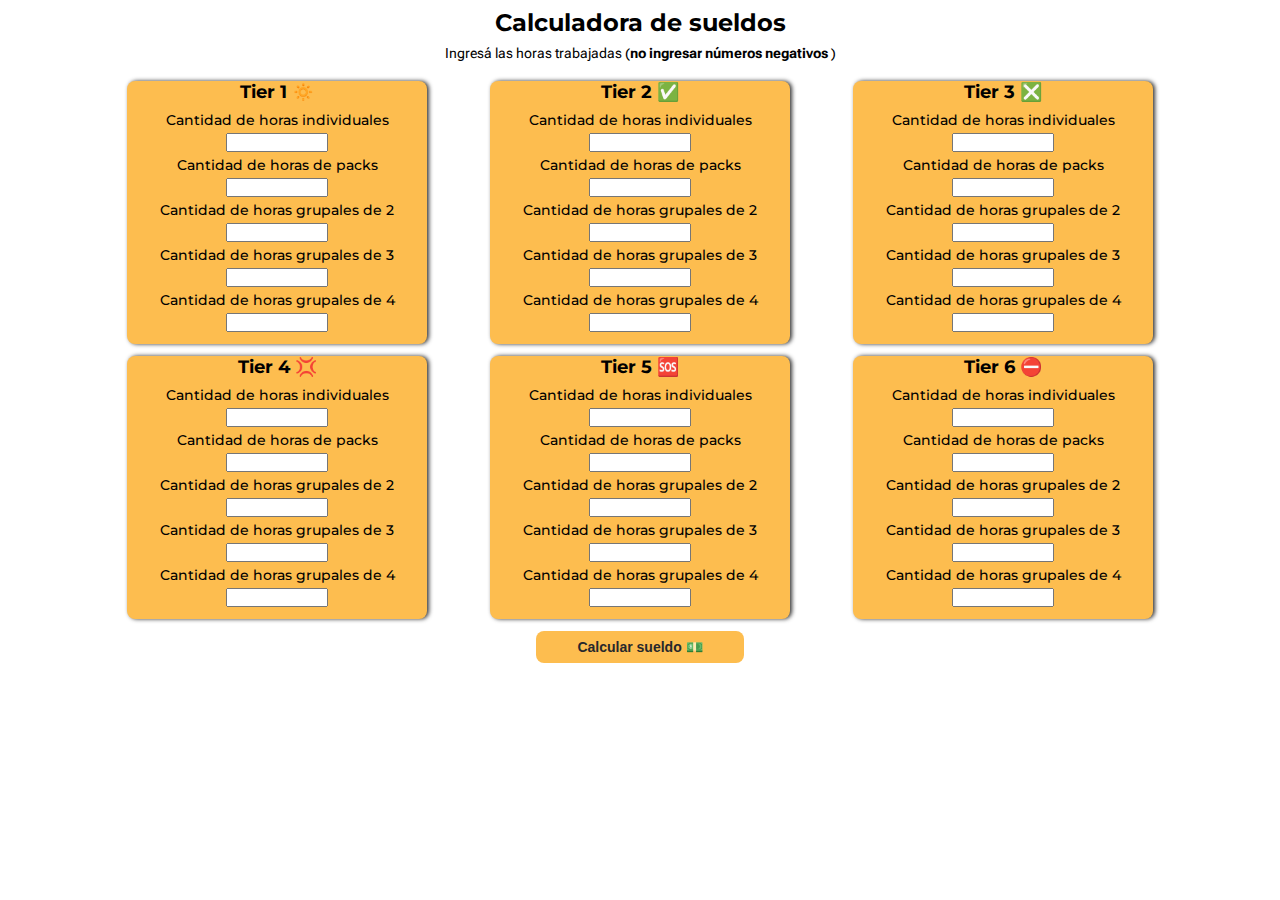
<file: gmSueldos/index.html>
<!DOCTYPE html>
<html lang="en">
  <head>
    <meta charset="UTF-8" />
    <meta http-equiv="X-UA-Compatible" content="IE=edge" />
    <meta name="viewport" content="width=device-width, initial-scale=1.0" />
    <title>Sueldo de profesores en GM</title>
    <link rel="stylesheet" href="./css/main.css" />
    <link
      rel="stylesheet"
      href="./css/tablet.css"
      media="screen and (min-width:768px)"
    />
    <link rel="preconnect" href="https://fonts.googleapis.com" />
    <link rel="preconnect" href="https://fonts.gstatic.com" crossorigin />
    <link
      href="https://fonts.googleapis.com/css2?family=Montserrat:wght@100;300;500;700&family=Roboto+Flex:opsz,wght@8..144,100;8..144,300;8..144,400;8..144,700&display=swap"
      rel="stylesheet"
    />
  </head>
  <body>
    <header>
      <h1>Calculadora de sueldos</h1>
      <p>
        Ingresá las horas trabajadas (<strong
          >no ingresar números negativos</strong
        >
        )
      </p>
    </header>

    <main>
      <section class="tiers-container">
        <article class="tier tier-1">
          <h2>Tier 1 🔅</h2>
          <div>
            <label for="tier1Ind"> Cantidad de horas individuales</label>
            <input id="tier1Ind" type="number" />

            <label for="tier1Pack"> Cantidad de horas de packs</label>
            <input id="tier1Pack" type="number" />

            <label for="tier1Gx2"> Cantidad de horas grupales de 2</label>
            <input id="tier1Gx2" type="number" />

            <label for="tier1Gx3"> Cantidad de horas grupales de 3</label>
            <input id="tier1Gx3" type="number" />

            <label for="tier1Gx4"> Cantidad de horas grupales de 4</label>
            <input id="tier1Gx4" type="number" />
          </div>
        </article>

        <article class="tier tier-2">
          <h2>Tier 2 ✅</h2>
          <div>
            <label for="tier2Ind"> Cantidad de horas individuales</label>
            <input id="tier2Ind" type="number" />

            <label for="tier2Pack"> Cantidad de horas de packs</label>
            <input id="tier2Pack" type="number" />

            <label for="tier2Gx2"> Cantidad de horas grupales de 2</label>
            <input id="tier2Gx2" type="number" />

            <label for="tier2Gx3"> Cantidad de horas grupales de 3</label>
            <input id="tier2Gx3" type="number" />

            <label for="tier2Gx4"> Cantidad de horas grupales de 4</label>
            <input id="tier2Gx4" type="number" />
          </div>
        </article>

        <article class="tier tier-3">
          <h2>Tier 3 ❎</h2>
          <div>
            <label for="tier3Ind"> Cantidad de horas individuales</label>
            <input id="tier3Ind" type="number" />

            <label for="tier3Pack"> Cantidad de horas de packs</label>
            <input id="tier3Pack" type="number" />

            <label for="tier3Gx2"> Cantidad de horas grupales de 2</label>
            <input id="tier3Gx2" type="number" />

            <label for="tier3Gx3"> Cantidad de horas grupales de 3</label>
            <input id="tier3Gx3" type="number" />

            <label for="tier3Gx4"> Cantidad de horas grupales de 4</label>
            <input id="tier3Gx4" type="number" />
          </div>
        </article>

        <article class="tier tier-4">
          <h2>Tier 4 💢</h2>
          <div>
            <label for="tier4Ind"> Cantidad de horas individuales</label>
            <input id="tier4Ind" type="number" />

            <label for="tier4Pack"> Cantidad de horas de packs</label>
            <input id="tier4Pack" type="number" />

            <label for="tier4Gx2"> Cantidad de horas grupales de 2</label>
            <input id="tier4Gx2" type="number" />

            <label for="tier4Gx3"> Cantidad de horas grupales de 3</label>
            <input id="tier4Gx3" type="number" />

            <label for="tier4Gx4"> Cantidad de horas grupales de 4</label>
            <input id="tier4Gx4" type="number" />
          </div>
        </article>

        <article class="tier tier-5">
          <h2>Tier 5 🆘</h2>
          <div>
            <label for="tier5Ind"> Cantidad de horas individuales</label>
            <input id="tier5Ind" type="number" />

            <label for="tier5Pack"> Cantidad de horas de packs</label>
            <input id="tier5Pack" type="number" />

            <label for="tier5Gx2"> Cantidad de horas grupales de 2</label>
            <input id="tier5Gx2" type="number" />

            <label for="tier5Gx3"> Cantidad de horas grupales de 3</label>
            <input id="tier5Gx3" type="number" />

            <label for="tier5Gx4"> Cantidad de horas grupales de 4</label>
            <input id="tier5Gx4" type="number" />
          </div>
        </article>

        <article class="tier tier-6">
          <h2>Tier 6 ⛔</h2>
          <div>
            <label for="tier6Ind"> Cantidad de horas individuales</label>
            <input id="tier6Ind" type="number" />

            <label for="tier6Pack"> Cantidad de horas de packs</label>
            <input id="tier6Pack" type="number" />

            <label for="tier6Gx2"> Cantidad de horas grupales de 2</label>
            <input id="tier6Gx2" type="number" />

            <label for="tier6Gx3"> Cantidad de horas grupales de 3</label>
            <input id="tier6Gx3" type="number" />

            <label for="tier6Gx4"> Cantidad de horas grupales de 4</label>
            <input id="tier6Gx4" type="number" />
          </div>
        </article>
      </section>

      <section>
        <article class="button-container">
          <button id="calcBtn">Calcular sueldo 💵</button>
          <p id="result"></p>
        </article>
      </section>
    </main>
    <script src="./script.js"></script>
  </body>
</html>
</file>
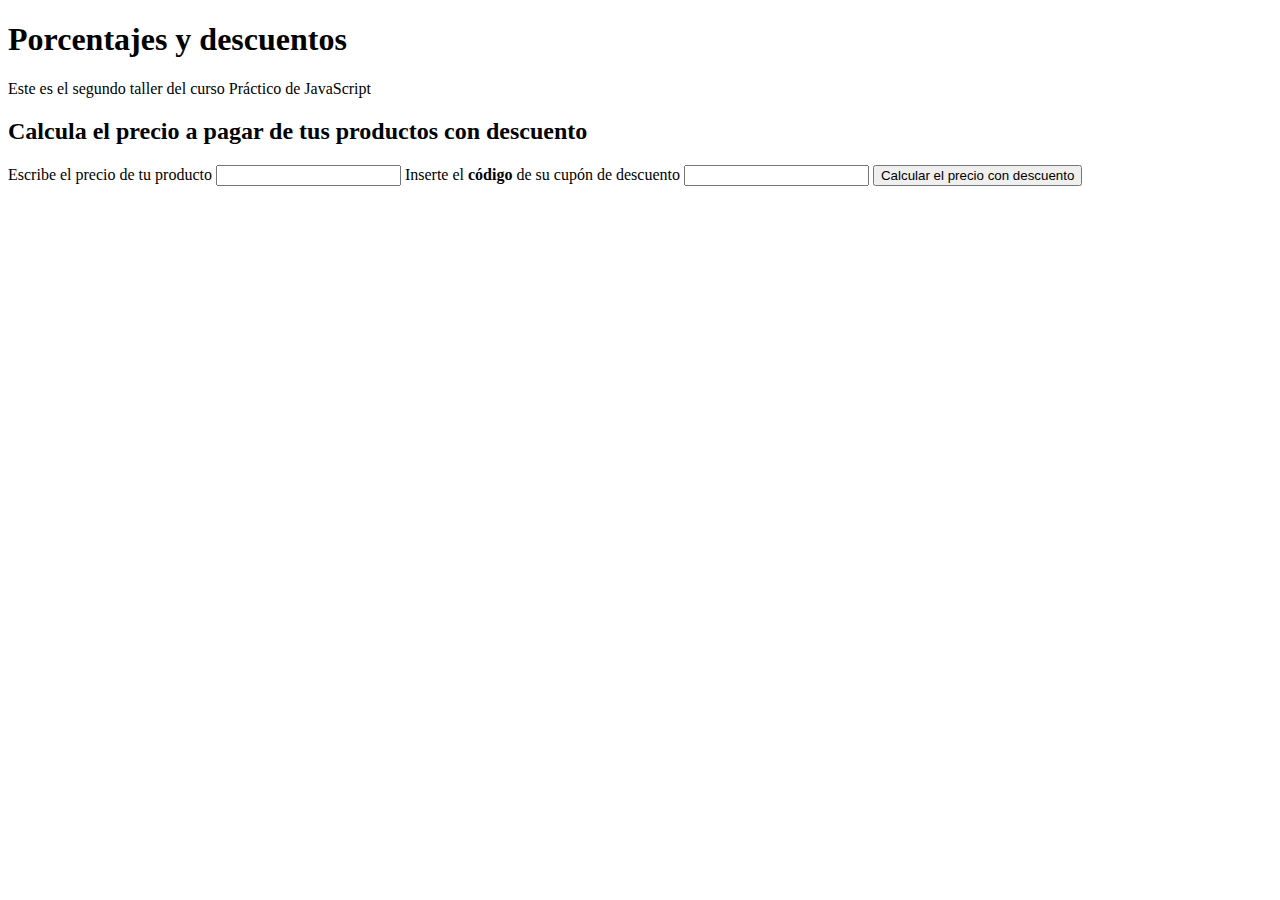
<file: descuentos.html>
<!DOCTYPE html>
<html lang="en">
  <head>
    <meta charset="UTF-8" />
    <meta http-equiv="X-UA-Compatible" content="IE=edge" />
    <meta name="viewport" content="width=device-width, initial-scale=1.0" />
    <title>Porcentajes y descuentos | Curso Práctico de JS</title>
    <link rel="stylesheet" href="./css/descuentos.css" />
  </head>
  <header>
    <h1>Porcentajes y descuentos</h1>

    <p>Este es el segundo taller del curso Práctico de JavaScript</p>
  </header>

  <section>
    <h2>Calcula el precio a pagar de tus productos con descuento</h2>

    <form action="">
      <label for="inputPrice">Escribe el precio de tu producto</label>
      <input id="inputPrice" type="number" />

      <label for="inputDiscountCode"
        >Inserte el <b>código</b> de su cupón de descuento</label
      >
      <input id="inputDiscountCode" type="text" />

      <!-- <button type="button" onclick="showInputCoupon()">
        ¿Posee un cupón de descuento?
      </button> -->

      <!-- <select name="discountAmount" id="list-discount" class="displayOff">
        <option value="none">0%</option>
        <option value="ten">10%</option>
        <option value="fifteen">15%</option>
        <option value="twenty-five">25%</option>
      </select> -->

      <button type="button" onclick="onClickButtonPriceDiscount()">
        Calcular el precio con descuento
      </button>

      <p id="resultP"></p>
    </form>
  </section>

  <script src="./descuentos.js"></script>
  <body></body>
</html>
</file>
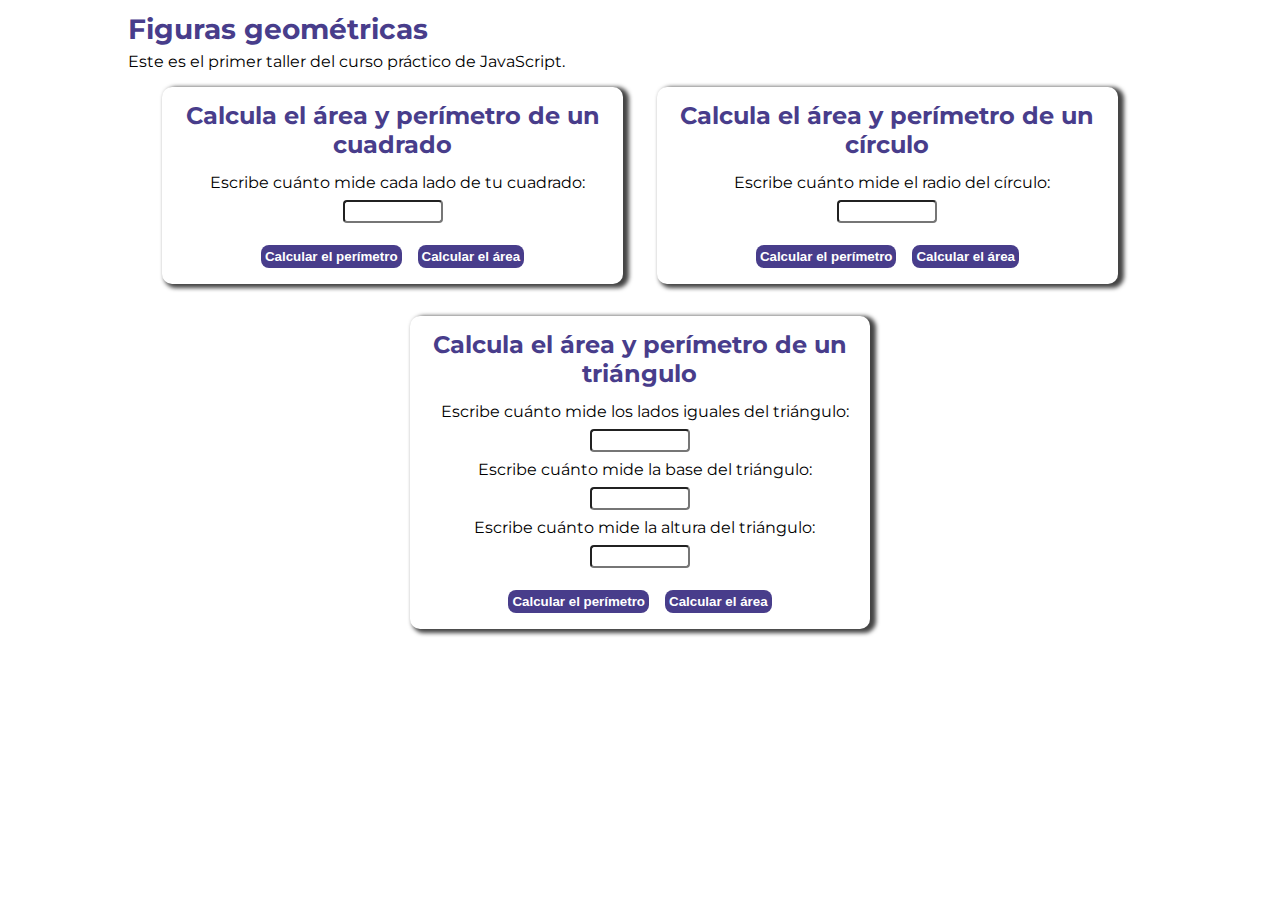
<file: figuras.html>
<!DOCTYPE html>
<html lang="en">
  <head>
    <meta charset="UTF-8" />
    <meta http-equiv="X-UA-Compatible" content="IE=edge" />
    <meta name="viewport" content="width=device-width, initial-scale=1.0" />
    <title>Figuras Geométricas | Curso práctico de JS en Platzi</title>
    <link rel="stylesheet" href="./css/main.css" />
    <link
      rel="stylesheet"
      href="./css/tablet.css"
      media="screen and (min-width:768px)"
    />
    <link rel="preconnect" href="https://fonts.googleapis.com" />
    <link rel="preconnect" href="https://fonts.gstatic.com" crossorigin />
    <link
      href="https://fonts.googleapis.com/css2?family=Montserrat:ital,wght@0,300;0,400;0,500;0,700;1,100&display=swap"
      rel="stylesheet"
    />
  </head>
  <body>
    <header>
      <h1>Figuras geométricas</h1>
      <p>Este es el primer taller del curso práctico de JavaScript.</p>
    </header>

    <main>
      <section>
        <h2>Calcula el área y perímetro de un cuadrado</h2>
        <form action="">
          <div class="inputs-container">
            <label for="inputCuadrado"
              >Escribe cuánto mide cada lado de tu cuadrado:
            </label>

            <input type="number" id="inputCuadrado" />
          </div>

          <div class="buttons-container">
            <button type="button" onclick="calcularPerimetroCuadrado()">
              Calcular el perímetro
            </button>
            <button type="button" onclick="calcularAreaCuadrado()">
              Calcular el área
            </button>
          </div>
        </form>
      </section>

      <section>
        <h2>Calcula el área y perímetro de un triángulo</h2>
        <form action="">
          <div class="inputs-container">
            <label for="inputsLadoTriangulo"
              >Escribe cuánto mide los lados iguales del triángulo:
            </label>

            <input type="number" id="inputsLadoTriangulo" />

            <label for="inputBaseTriangulo"
              >Escribe cuánto mide la base del triángulo:
            </label>
            <input type="number" id="inputBaseTriangulo" />

            <label for="inputAlturaTriangulo"
              >Escribe cuánto mide la altura del triángulo:
            </label>
            <input type="number" id="inputAlturaTriangulo" />
          </div>

          <div class="buttons-container">
            <button type="button" onclick="calcularPerimetroTriangulo()">
              Calcular el perímetro
            </button>
            <button type="button" onclick="calcularAreaTriangulo()">
              Calcular el área
            </button>
          </div>
        </form>
      </section>

      <section>
        <h2>Calcula el área y perímetro de un círculo</h2>
        <form action="">
          <div class="inputs-container">
            <label for="inputsRadioCirculo"
              >Escribe cuánto mide el radio del círculo:
            </label>

            <input type="number" id="inputsRadioCirculo" />
          </div>

          <div class="buttons-container">
            <button type="button" onclick="calcularPerimetroCircunferencia()">
              Calcular el perímetro
            </button>
            <button type="button" onclick="calcularAreaCircunferencia()">
              Calcular el área
            </button>
          </div>
        </form>
      </section>
    </main>

    <script src="./figuras.js"></script>
  </body>
</html>
</file>
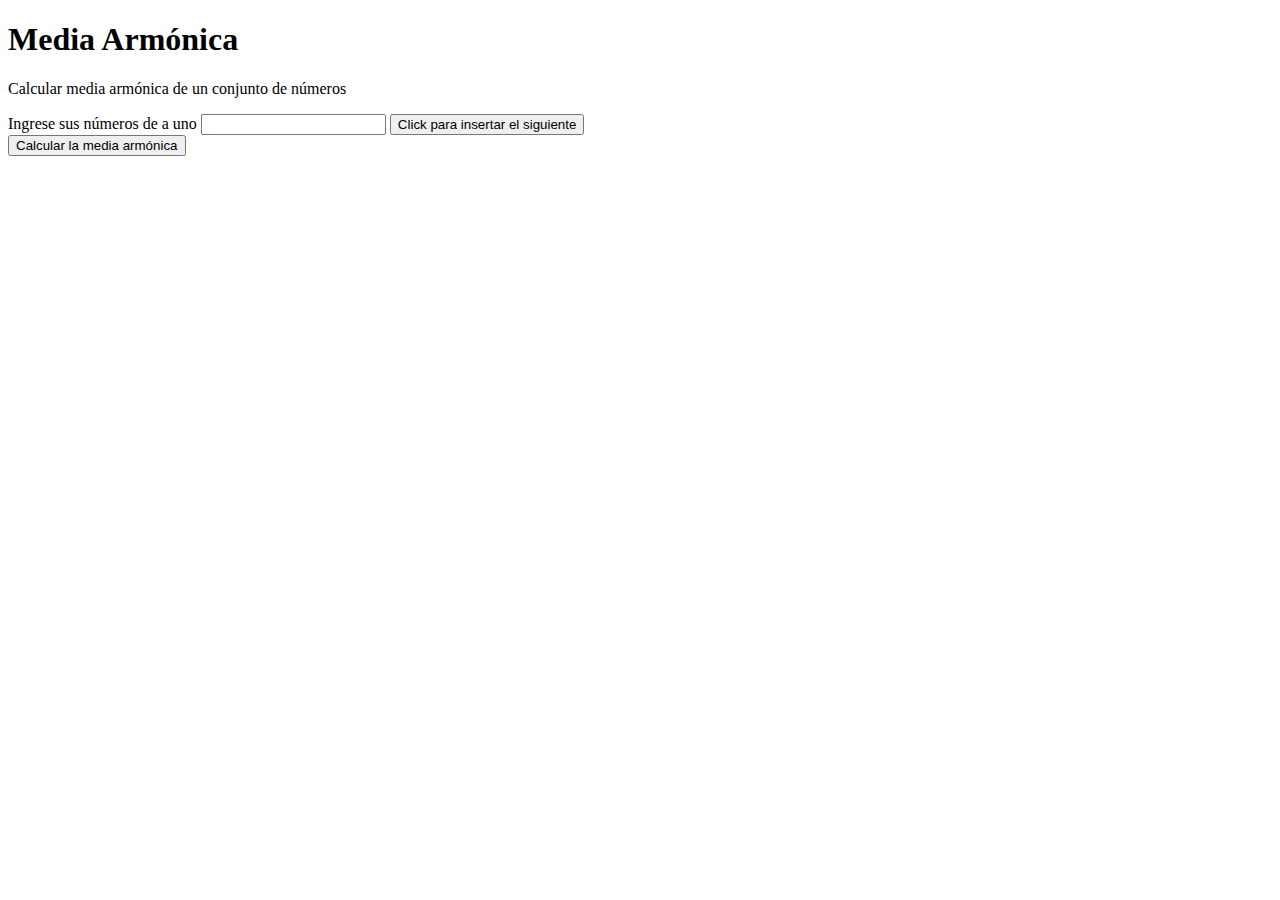
<file: mediaArmonica.html>
<!DOCTYPE html>
<html lang="en">
  <head>
    <meta charset="UTF-8" />
    <meta http-equiv="X-UA-Compatible" content="IE=edge" />
    <meta name="viewport" content="width=device-width, initial-scale=1.0" />
    <title>Media Armónica</title>
    <link rel="stylesheet" href="./css/modaAritmetica.css" />
  </head>
  <body>
    <header>
      <h1>Media Armónica</h1>
      <p>Calcular media armónica de un conjunto de números</p>
    </header>

    <main>
      <div>
        <div class="inputContainer">
          <label for="numberInput">Ingrese sus números de a uno</label>
          <input type="number" id="numberInput" />
          <label for="numberButton"></label>
          <button id="numberButton">Click para insertar el siguiente</button>
        </div>

        <label for="calcBtn"></label>
        <button id="calcBtn">Calcular la media armónica</button>
      </div>

      <p id="result"></p>
    </main>

    <script src="./mediaArmonica.js"></script>
  </body>
</html>
</file>
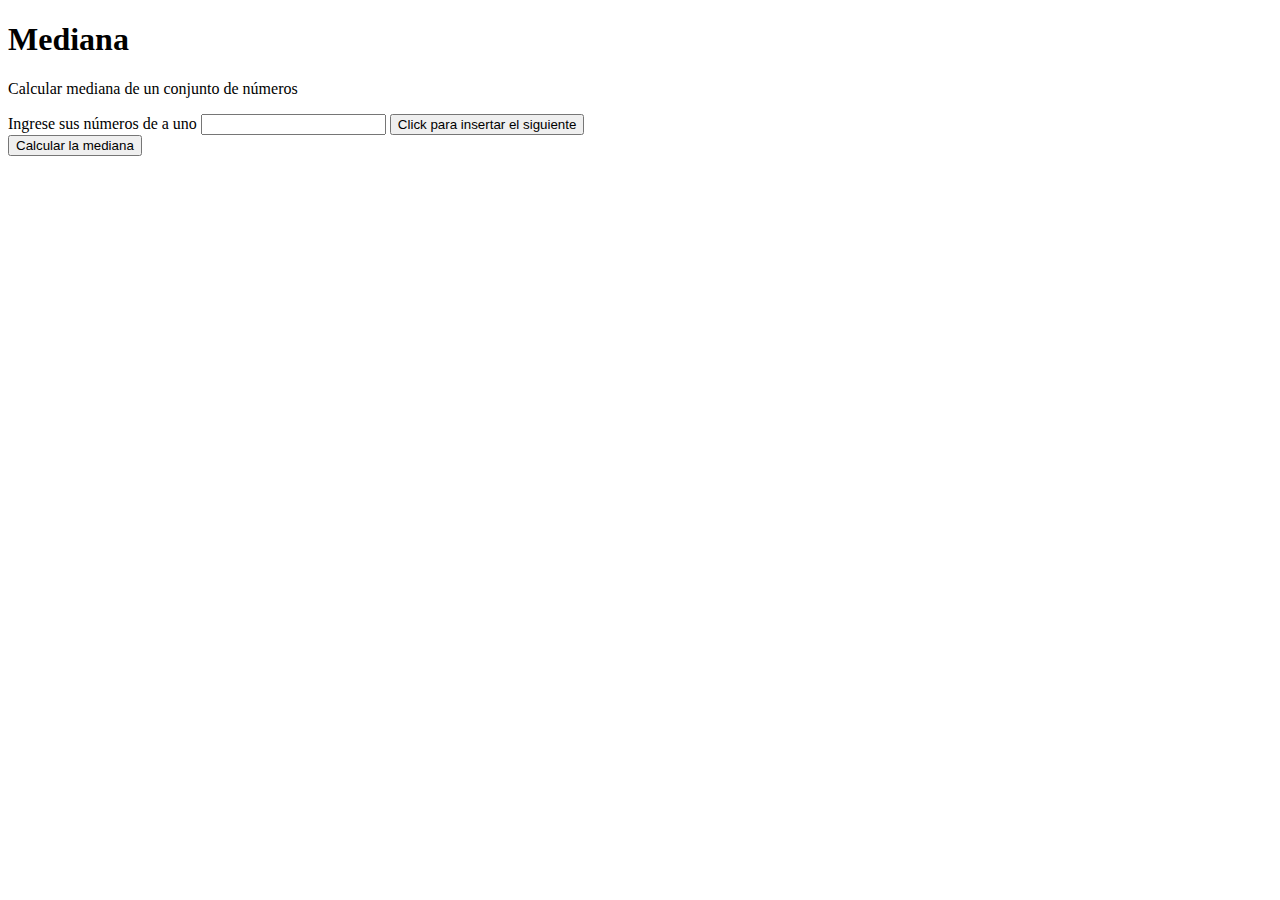
<file: mediana.html>
<!DOCTYPE html>
<html lang="en">
  <head>
    <meta charset="UTF-8" />
    <meta http-equiv="X-UA-Compatible" content="IE=edge" />
    <meta name="viewport" content="width=device-width, initial-scale=1.0" />
    <title>Mediana</title>
  </head>
  <body>
    <header>
      <h1>Mediana</h1>
      <p>Calcular mediana de un conjunto de números</p>
    </header>

    <main>
      <div>
        <div class="inputContainer">
          <label for="numberInput">Ingrese sus números de a uno</label>
          <input type="number" id="numberInput" />
          <label for="numberButton"></label>
          <button id="numberButton">Click para insertar el siguiente</button>
        </div>

        <label for="calcBtn"></label>
        <button id="calcBtn">Calcular la mediana</button>
      </div>

      <p id="result"></p>
    </main>

    <script src="./mediana.js"></script>
  </body>
</html>
</file>
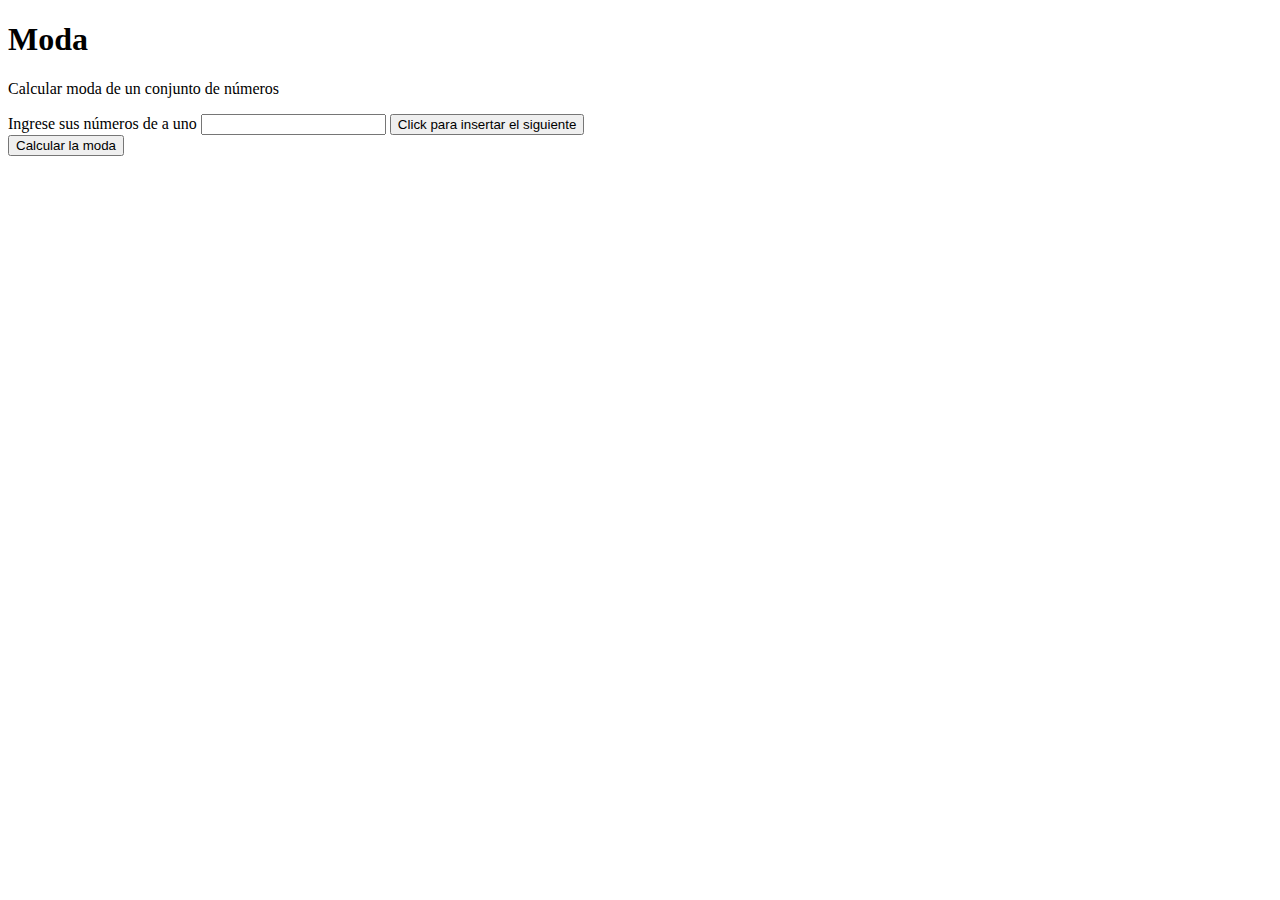
<file: moda.html>
<!DOCTYPE html>
<html lang="en">
  <head>
    <meta charset="UTF-8" />
    <meta http-equiv="X-UA-Compatible" content="IE=edge" />
    <meta name="viewport" content="width=device-width, initial-scale=1.0" />
    <title>Moda</title>
  </head>
  <body>
    <header>
      <h1>Moda</h1>
      <p>Calcular moda de un conjunto de números</p>
    </header>

    <main>
      <div>
        <div class="inputContainer">
          <label for="numberInput">Ingrese sus números de a uno</label>
          <input type="number" id="numberInput" />
          <label for="numberButton"></label>
          <button id="numberButton">Click para insertar el siguiente</button>
        </div>

        <label for="calcBtn"></label>
        <button id="calcBtn">Calcular la moda</button>
      </div>

      <p id="result"></p>
    </main>

    <script src="./moda.js"></script>
  </body>
</html>
</file>
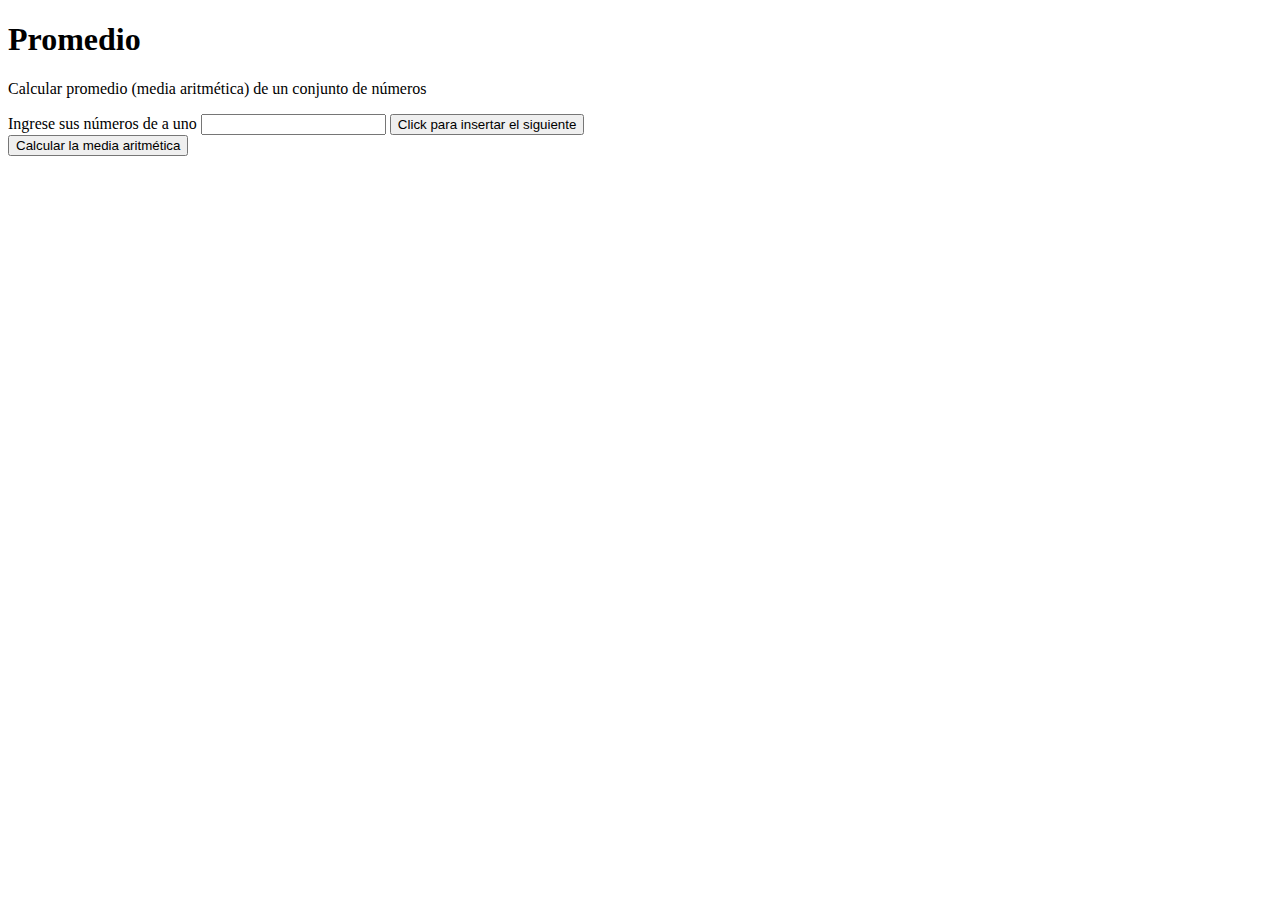
<file: promedio.html>
<!DOCTYPE html>
<html lang="en">
  <head>
    <meta charset="UTF-8" />
    <meta http-equiv="X-UA-Compatible" content="IE=edge" />
    <meta name="viewport" content="width=device-width, initial-scale=1.0" />
    <title>Promedio</title>
  </head>
  <body>
    <header>
      <h1>Promedio</h1>
      <p>Calcular promedio (media aritmética) de un conjunto de números</p>
    </header>

    <main>
      <div>
        <div class="inputContainer">
          <label for="numberInput">Ingrese sus números de a uno</label>
          <input type="number" id="numberInput" />
          <label for="numberButton"></label>
          <button id="numberButton">Click para insertar el siguiente</button>
        </div>

        <label for="calcBtn"></label>
        <button id="calcBtn">Calcular la media aritmética</button>
      </div>

      <p id="result"></p>
    </main>

    <script src="./promedio.js"></script>
  </body>
</html>
</file>
<file: gmSueldos/css/main.css>
:root {
  --primary-orange: #fdbd4f;
  --secondary-blue: #1d3f6c;
  --terciary-green: #00ad96;
  --button-text: #27282c;
}
* {
  padding: 0;
  margin: 0;
  box-sizing: border-box;
}

html {
  font-size: 62.5%;
  font-family: "Roboto Flex", sans-serif;
}

header h1 {
  margin-top: 8px;
  font-size: 2.4rem;
  font-family: "Montserrat", sans-serif;
  text-align: center;
}

header p {
  font-size: 1.4rem;
  width: 70%;
  margin: 8px auto;
  text-align: center;
}

main {
  width: 90%;
  margin: 0 auto;
}

.tier {
  border-radius: 8px;
  border: none;
  margin-top: 12px;
  max-width: 300px;
  background-color: var(--primary-orange);
  box-shadow: 2px 0 4px 0 #333;
}

h2 {
  text-align: center;
  font-family: "Montserrat", sans-serif;
  margin-bottom: 8px;
  font-size: 1.8rem;
  font-weight: 700;
  color: #000;
}

.tier div {
  width: 85%;
  margin: 8px auto;
  display: flex;
  flex-wrap: wrap;
  justify-content: space-evenly;
  align-items: center;
  font-size: 1.4rem;
  font-weight: 300;
}

.tier div label {
  font-family: "Montserrat";
  font-weight: 500;
  color: black;
}

.tier input {
  outline: none;
  margin: 4px 0;
  width: 40%;
  min-width: 50px;
}

.tier input:focus-within {
  border-bottom: 4px solid var(--secondary-blue);
}

.button-container {
  width: 60%;
  margin: 12px auto;
  text-align: center;
}

.button-container button {
  width: 100%;
  padding: 8px;
  font-weight: 700;
  font-size: 1.4rem;
  cursor: pointer;
  background-color: var(--primary-orange);
  border: none;
  border-radius: 8px;
  color: var(--button-text);
}

.button-container button:hover {
  background-color: var(--button-text);
  color: white;
}

#result {
  width: 100%;
  margin: 6px auto;
  font-size: 1.6rem;
  font-weight: bold;
  color: var(--button-text);
}
</file>
<file: gmSueldos/css/tablet.css>
.tiers-container {
  width: 100%;
  display: flex;
  flex-wrap: wrap;
  justify-content: space-evenly;
}

.tier {
  max-width: 300px;
}

.button-container button {
  width: 50%;
  max-width: 208px;
}
</file>
<file: css/descuentos.css>
.displayOff {
  display: none;
}
</file>
<file: css/main.css>
* {
  box-sizing: border-box;
  padding: 0;
  margin: 0;
}

html {
  font-size: 62.5%;
  font-family: "Montserrat", sans-serif;
}

body {
  width: 80%;
  max-width: 100vw;
  margin: 0 auto;
}

header h1 {
  font-size: 2.8rem;
  font-weight: bold;
  color: darkslateblue;
  margin-top: 12px;
}

header p {
  font-size: 1.6rem;
  margin-top: 6px;
}

main {
  display: flex;
  flex-flow: row wrap;
  justify-content: space-between;
}

section {
  font-size: 1.6rem;
  box-shadow: 4px 2px 4px 2px #444;
  border-radius: 10px;
  padding: 8px;
  margin-top: 8px;
  margin-bottom: 16px;
}

section h2 {
  margin: 6px 0;
  color: darkslateblue;
}

section form {
  display: flex;
  flex-flow: row wrap;
  align-items: center;
  justify-content: center;
}

form .inputs-container {
  width: 100%;
  display: flex;
  flex-direction: column;
  align-items: center;
  justify-content: space-between;
  margin-bottom: 14px;
}

form .buttons-container {
  display: flex;
  align-items: center;
  justify-content: space-evenly;
}

form .buttons-container button {
  margin: 8px;
  padding: 4px;
  border: none;
  border-radius: 8px;
  font-weight: bold;
  background-color: darkslateblue;
  color: white;
}

form .inputs-container input {
  width: 35%;
  min-width: 20px;
  max-width: 100px;
  padding: 2px;
  border-radius: 4px;
}

form .inputs-container input:focus-within {
  outline: 2px solid darkslateblue;
  /* border: 1px solid darkslateblue; */
}

form .inputs-container label {
  padding: 8px 0 8px 10px;
  font-weight: 400;
}
</file>
<file: css/tablet.css>
section h2 {
  text-align: center;
}

main {
  justify-content: space-evenly;
}

main section:first-child {
  order: 1;
}

main section:nth-child(2) {
  order: 3;
}

main section:last-child {
  order: 2;
}

section {
  width: 45%;
  margin-top: 16px;
}
</file>
<file: css/modaAritmetica.css>
.displayOff {
  display: none;
}
</file>
